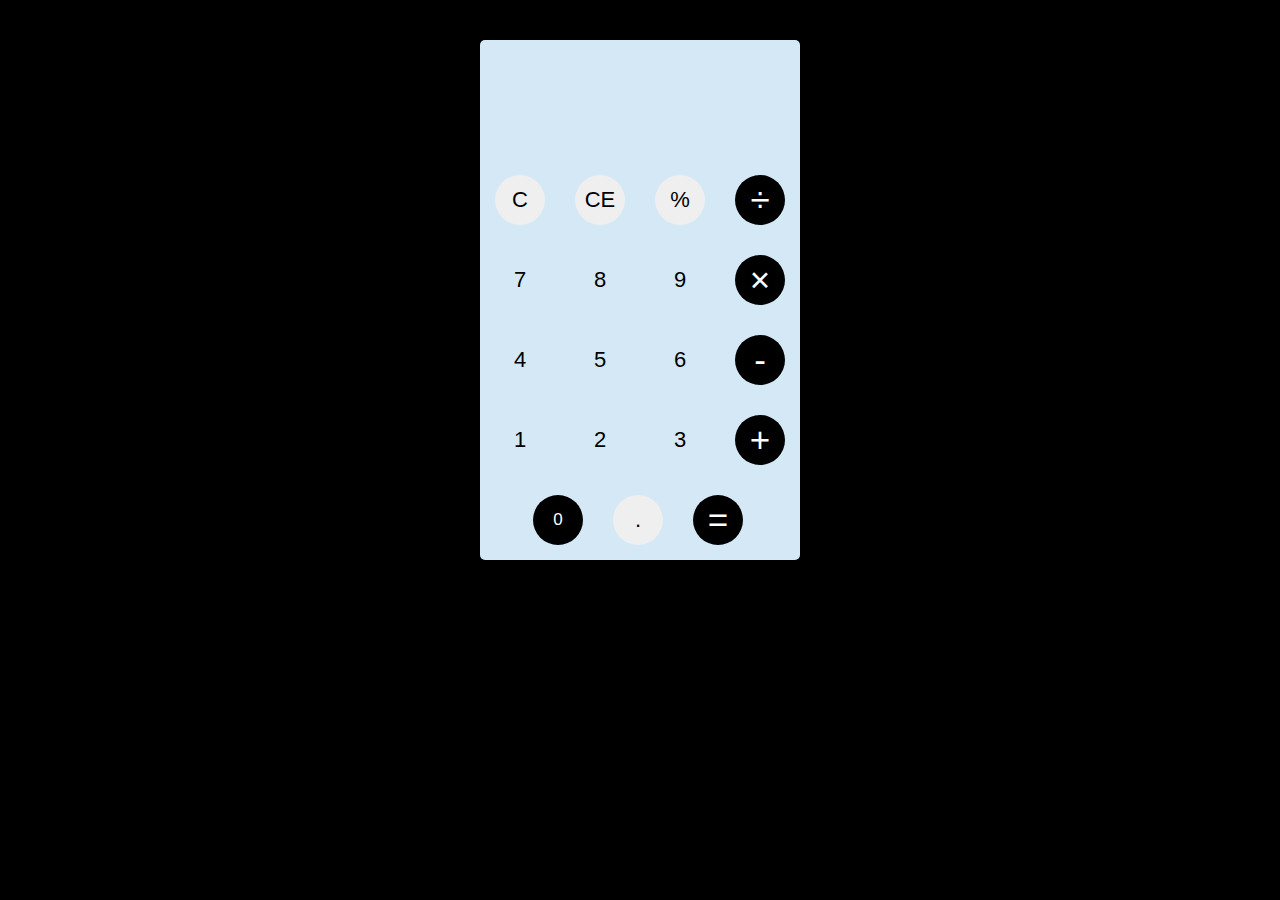
<file: Calculator/index.html>
<!DOCTYPE html>
<html lang="en">
<head>
    <meta charset="UTF-8">
    <meta http-equiv="X-UA-Compatible" content="IE=edge">
    <meta name="viewport" content="width=device-width, initial-scale=1.0">
    <title>Calculator </title>
    <link rel="stylesheet" href="style.css">
</head>
<body>
    <div id="container">
     <div id="calculator">
        <div id="result">
            <div class="history" id="history" > 
                <p id="history-value"></p></div>
            <div id="output">
                <p id="output-value"></p></div>
        </div>
        <div id="keyboard">
            <button class="operator"
             id="clear">C</button>
             <button class="operator" 
             id="backspace">CE</button>
        <button class="operator"id="%">%</button>
        <button class="operator"id="/">&#247;
        </button>
        <button class="number"id="7">7</button>
        <button class="number"id="8">8</button>
        <button class="number"id="9">9</button>
        <button class="operator"id="*">&times;
        </button>
        <button class="number"id="4">4</button>
        <button class="number"id="5">5</button>
        <button class="number"id="6">6</button>
        <button class="operator"id="-">-</button>
        <button class="number"id="1">1</button>
        <button class="number"id="2">2</button>
        <button class="number"id="3">3</button>
        <button class="operator"id="+">+</button>
        <!-- <button class="operator"id="back">Back</button> -->
        <button class="number"id="0">0</button>
        <button class="operator"id=".">.</button>
        <button class="operator"id="=">=</button>

        
        

        </div>
     </div>   
    </div>
</body>
<script src="script.js"></script>
</html>
</file>
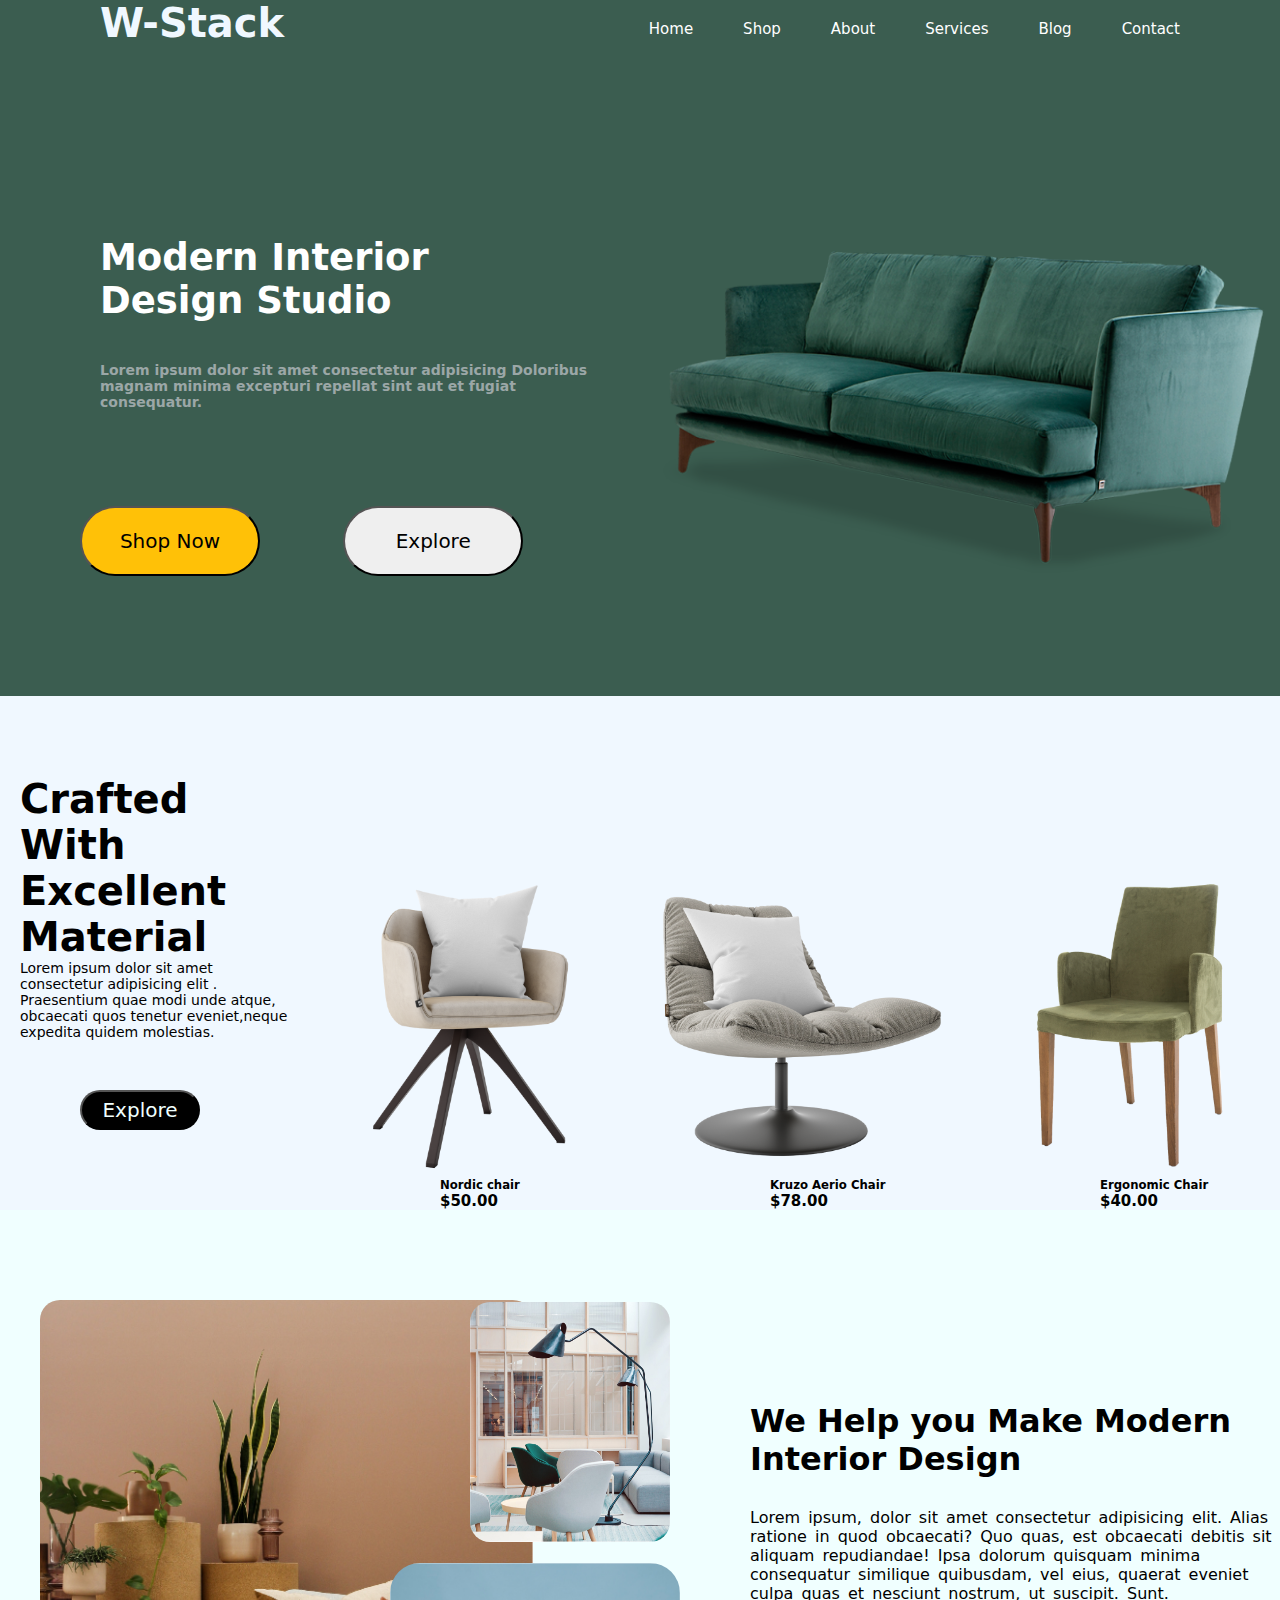
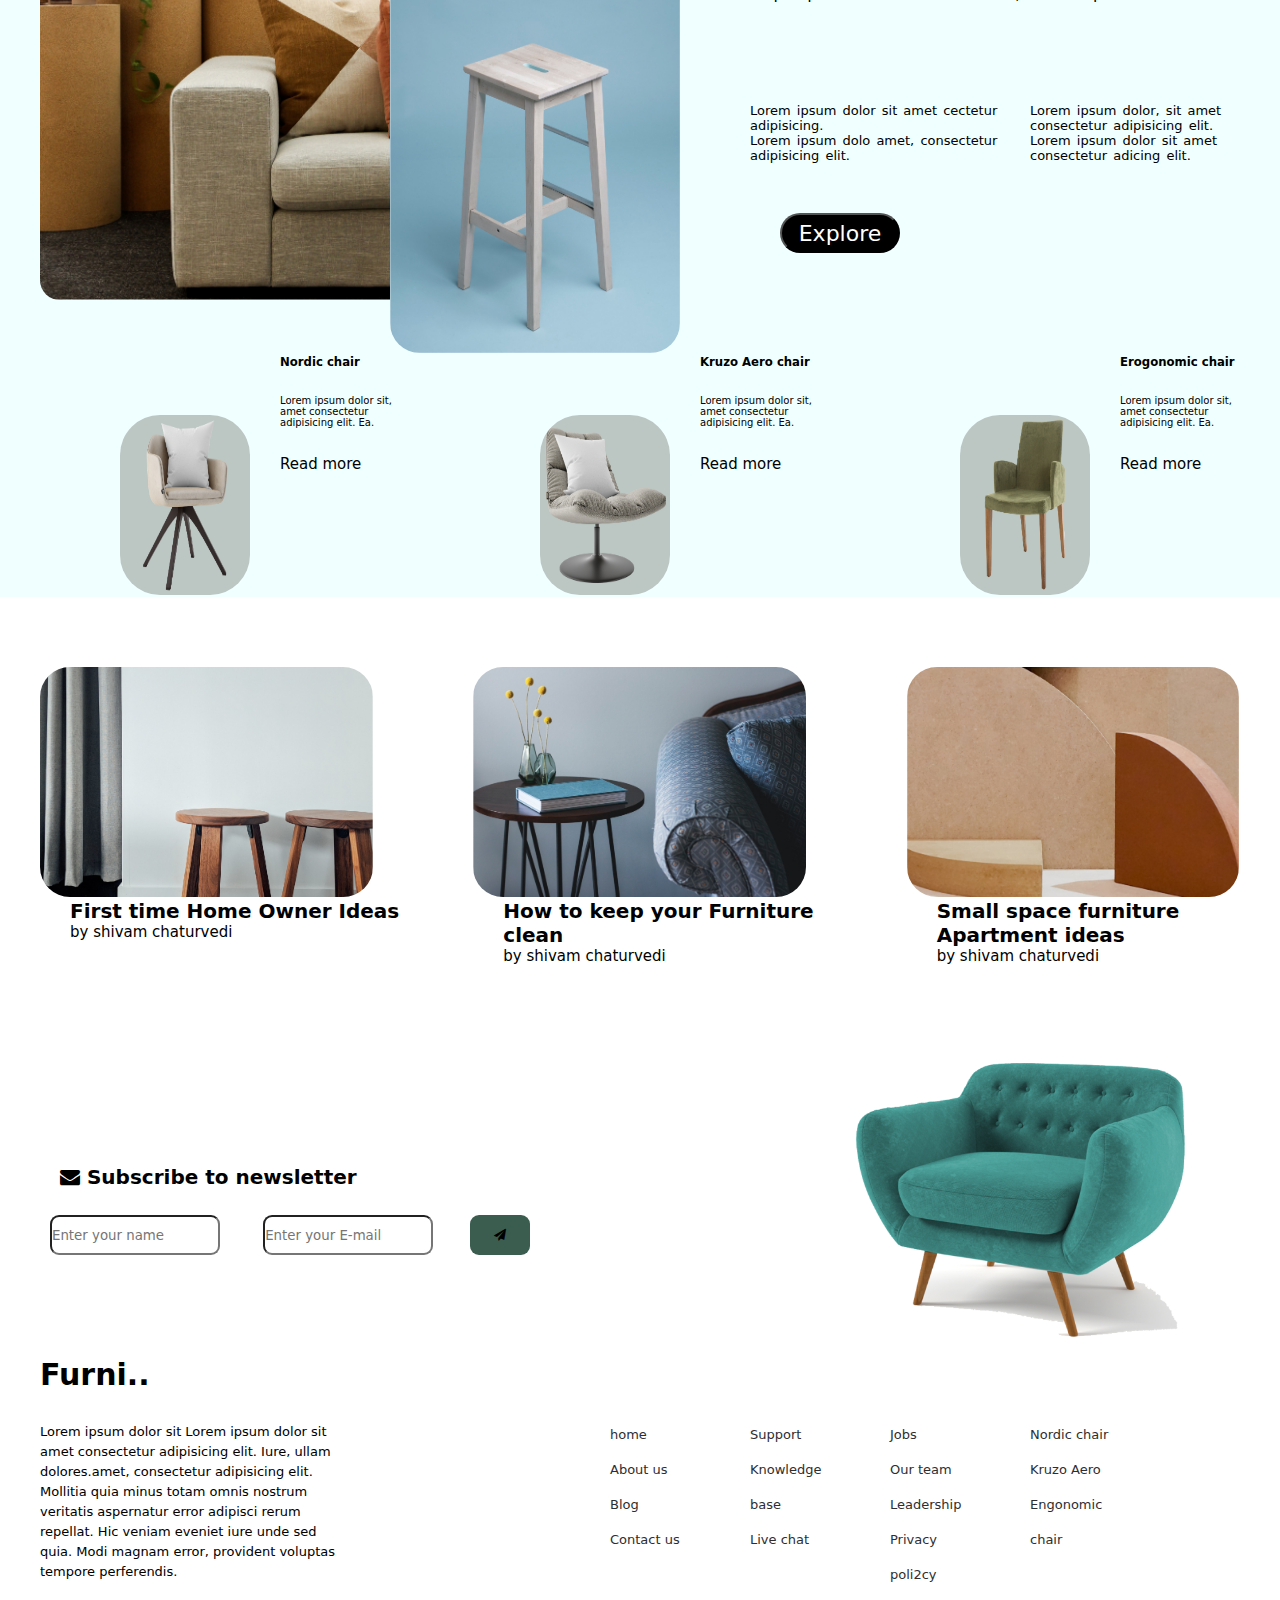
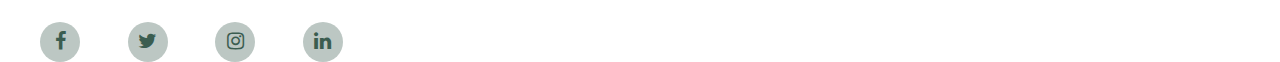
<file: Furnipage/index.html>
<!DOCTYPE html>
<html lang="en">

<head>
  <meta charset="UTF-8" />
  <meta name="viewport" content="width=device-width, initial-scale=1.0" />
  <title>furni website</title>
  <!-- <link rel="stylesheet" href="mainstyle.css" /> -->
  <link rel="stylesheet" href="https://maxcdn.bootstrapcdn.com/font-awesome/4.4.0/css/font-awesome.min.css">
  <link rel="stylesheet" href="mainstyle.css">
</head>

<body>
  <!-- ================navbarsection start here ==== -->

  <section class="section-1">
    
    <nav>
      <div class="navbar">
        <div class="grid grid-2"> 

         <h2>W-Stack</h2>

          <div class="grid grid-6">
            <ul>
             <li><a href="#">Home</a></li>
              <li><a href="%">Shop</a></li>
              <li><a href="#">About </a></li>
              <li><a href="#">Services</a></li>
              <li><a href="#">Blog</a></li>
              <li><a href="#">Contact</a></li>
               <li><i class=" send fa fa-logi"></i><li>
            </ul>
          </div>
        </div>
      </div>
    </nav>

    <!-- =========== main page -=========== -->
    <div class="main">
      <h1>
        Modern Interior <br />
        Design Studio
        <p>
          Lorem ipsum dolor sit amet consectetur adipisicing Doloribus magnam
          minima excepturi repellat sint aut et fugiat consequatur.
        </p>
      </h1>

      <img src="images/couch.png" alt="main-img" />
    </div>

    <div class="button">
      <button class="btn1">Shop Now</button>
      <button class="btn2">Explore</button>
    </div>
  </section>

  <!-- ================section -2============= -->

  <section class="section-2">
    <div class="part1">
      <h2>
        Crafted With <br />
        Excellent Material
      </h2>
      <p>
        Lorem ipsum dolor sit amet consectetur adipisicing elit . Praesentium
        quae modi unde atque, obcaecati quos tenetur eveniet,neque expedita
        quidem molestias.
      </p>

      <button>Explore</button>
    </div>

    <div class="pro part2">
      <img src="images/product-1.png" alt=" product-1" />
      <h3>Nordic chair</h3>
      <h2>$50.00</h2>
    </div>
    <div class="pro part3">
      <img src="images/product-2.png" alt=" product-2" />
      <h3>Kruzo Aerio Chair</h3>
      <h2>$78.00</h2>
    </div>
    <div class="pro part4">
      <img src="images/product-3.png" alt=" product-3" />
      <h3>Ergonomic Chair</h3>
      <h2>$40.00</h2>
    </div>
  </section>

  <!-- ===========section-3============ -->
  <section class="section-3">
    <div class="sec-part1">
      <img src="images/img-grid-1.jpg" class="img-1" alt="" />
      <img src="images/img-grid-2.jpg" class="img-2" alt="" />
      <img src="images/img-grid-3.jpg" class="img-3" alt="" />
    </div>

    <div class="sec-part2">
      <h2>We Help you Make Modern Interior Design</h2>
      <p>
        Lorem ipsum, dolor sit amet consectetur adipisicing elit. Alias
        ratione in quod obcaecati? Quo quas, est obcaecati debitis sit aliquam
        repudiandae! Ipsa dolorum quisquam minima consequatur similique
        quibusdam, vel eius, quaerat eveniet culpa quas et nesciunt nostrum,
        ut suscipit. Sunt.
      </p>

      <div class="grid-2">
        <ul>
          <li>Lorem ipsum dolor sit amet cectetur adipisicing.</li>
          <li>Lorem ipsum dolo amet, consectetur adipisicing elit.</li>
        </ul>

        <ul>
          <li>Lorem ipsum dolor, sit amet consectetur adipisicing elit.</li>
          <li>Lorem ipsum dolor sit amet consectetur adicing elit.</li>
        </ul>
      </div>

      <button>Explore</button>
    </div>
  </section>

  <!-- =============section-3 start = -->
  <section class="section-3">
    <div class="grid grid-3">
      <div class=" grid-2">
        <div class="grid-1">
          <img src="images/product-1.png" alt=" new">
        </div>
        <div class="grd-2">
          <h3>Nordic chair</h3>
          <p>Lorem ipsum dolor sit, amet consectetur adipisicing elit. Ea.</p>
          <a href="$">Read more</a>
        </div>
      </div>
      <div class=" grid-2">
        <div class="grd-1">
          <img src="images/product-2.png" alt=" new">
        </div>
        <div class="grd-2">
          <h3>Kruzo Aero chair</h3>
          <p>Lorem ipsum dolor sit, amet consectetur adipisicing elit. Ea.</p>
          <a href="$">Read more</a>
        </div>
      </div>
      <div class=" grid-2">
        <div class="grd-1">
          <img src="images/product-3.png" alt=" new">
        </div>
        <div class="grd-2">
          <h3>Erogonomic chair</h3>
          <p>Lorem ipsum dolor sit, amet consectetur adipisicing elit. Ea.</p>
          <a href="$">Read more</a>
        </div>
      </div>
    </div>
  </section>

  <!--  ============= Recent blog ============= -->
  <section class="section-4">

    <div class=" grid grid-3">
      <div class="prt1">
        <img src="images/post-1.jpg" alt="">
        <h3>First time Home Owner Ideas</h3>
        <P> by shivam chaturvedi</P>
      </div>
      <div class="prt1">
        <img src="images/post-2.jpg" alt="">
        <h3> How to keep your Furniture clean</h3>
        <P>by shivam  chaturvedi </P>
      </div>
      <div class="prt1">
        <img src="images/post-3.jpg" alt="">
        <h3>Small space furniture Apartment ideas </h3>
        <P>by shivam chaturvedi </P>
      </div>
    </div>



  </section>

  <!-- ==========foooter section-==================== -->

  <footer>
    <form action="footer-form">

      <div class=" footer-1 grid-2">
        <div class=" footer-1 grid-3">

          <h3><i class="fa fa-envelope"></i> Subscribe to newsletter </h3>
          <input type="name " name=" Enter your name " placeholder="Enter your name">
          <input type="E-mail" name="Enter your e-mail" placeholder="Enter your E-mail ">
          <i class=" send fa fa-send"></i>

        </div>
        <div class="img"><img src="images/sofa.png" alt="sofa"></div>
      </div>
    </form>
  </footer>

  <!-- =========== last footer ==========  -->
  <footer>
    <div class="grid-2">
      <div class="sp2">
        <h3>Furni..</h3>
        <p>Lorem ipsum dolor sit Lorem ipsum dolor sit amet consectetur adipisicing elit. Iure, ullam dolores.amet,
          consectetur adipisicing elit. Mollitia quia minus totam omnis nostrum veritatis aspernatur error adipisci
          rerum repellat. Hic veniam eveniet iure unde sed quia. Modi magnam error, provident voluptas tempore
          perferendis.</p>
        <div class=" icon-list">

          <li>
            <a href=""> <i class=" send fa fa-facebook"></i></a>
            <a href=""> <i class=" send fa fa-twitter"></i></a>
            <a href=""> <i class=" send fa fa-instagram"></i></a>
            <a href=""> <i class=" send fa fa-linkedin"></i></a>
          </li>
        </div>
      </div>
      <div class="grid-4">

        <div class="f2">
          <ul>
            <li><a href="#">home</a></li>
            <li><a href="#">About us</a></li>
            <li><a href="#">Blog </a></li>
            <li><a href="#">Contact us</a></li>
          </ul>
        </div>

        <div class="f3">
          <ul>
            <li><a href="#">Support</a></li>
            <li><a href="#"> Knowledge base </a></li>
            <li><a href="#">Live chat </a></li>

          </ul>
        </div>

        <div class="f4">
          <ul>
            <li><a href="#">Jobs</a></li>
            <li><a href="#">Our team</a></li>
            <li><a href="#">Leadership</a></li>
            <li><a href="#">Privacy poli2cy</a></li>
          </ul>
        </div>
        <div class="f4">
          <ul>
            <li><a href="#">Nordic chair</a></li>
            <li><a href="#">Kruzo Aero</a></li>
            <li><a href="#"> Engonomic chair </a></li>

          </ul>
        </div>
      </div>

    </div>
    </div>
  </footer>

</body>

</html>
</file>
<file: Calculator/style.css>
body{
  font-family: sans-serif;
  background-color: rgb(0, 0, 0);
}
#container{
  width: 1000px;
  height: 550px;
  margin: 20px auto;
}
#calculator{
  width: 320px;
  height: 520px;
  background-color: #d4e8f5;
  margin: 0 auto;
  top: 20px;
  position: relative;
  border-radius: 5px;
  box-shadow: 0 4px 8px 0 rgba(0,0,0,0.2), 0 6px 20px 0 rgba(0,0,0,0.19);

}
#result{
height: 120px;
}

#keyboard{
  height: 400px;
}
#history{
  text-align: right;
  height: 30px;
  margin: 0 20px;
  font-size: 15px;
  color: #919191;

}
#output{
text-align: right;
height: 60px;
margin: 10px 20px;
font-size: 30px;

}
#keyboard{
  height: 400px;
}

.operator, .number, .empty{
  width: 50px;
  height: 50px;
  margin: 15px;
  float: left;
  border-radius: 50%;
  border-width: 0;
  font-weight:100;
  font-size: 22px;
} 
.number, .empty{
  background-color: #d4e8f5
}
.number, .operator{
  cursor: pointer;
}

.operator:active, .number:active{
  font-size: 13px;
}
.operator:focus, .number:focus, .empty:focus{
  outline: 0;
}
button:nth-child(4){
  font-size: 35px;
  background-color: black;
  color: white;
}
button:nth-child(8){
  font-size: 35px;
  background-color: black;
  color: white;
}
button:nth-child(12){
  font-size: 35px;
  background-color: black;
  color: white;
}
button:nth-child(16){
  font-size: 35px;
  background-color: black;
  color: white;
}
button:nth-child(20){
  font-size: 35px;
background-color: black;
color: white;
}
button:nth-child(19){
  font-size: 35px;
  background-color: black;
color: white;
}

button:nth-child(17){
  font-size: 17px;
  background-color: black;
  color: white;
  margin-left: 53px;
}
</file>
<file: Furnipage/mainstyle.css>
* {
  padding: 0;
  margin: 0;
  box-sizing: border-box;
  text-decoration: none;
  font-family: system-ui, -apple-system, BlinkMacSystemFont, "Segoe UI", Roboto,
    Oxygen, Ubuntu, Cantarell, "Open Sans", "Helvetica Neue", sans-serif;
  list-style: none;
}

html {
  font-size: 62.5%;
}

.section-1 {
  background-color: #3b5d50;
}

.grid-2 {
  display: grid;
  grid-template-columns: repeat(2, 1fr);

  & h2 {
    font-size: 4rem;
    color: aliceblue;
    position: relative;
    left: 10rem;
  }
}

.grid-6 ul {
  display: flex;
  gap: 5rem;
  font-size: 1.3rem;
  margin-left: 3rem;

  & a {
    text-decoration: none;
    font-size: 2rem;
  }
}

.grid-6 ul li a {
  color: white;
}

/*  =============main section start here =====*/

.main {
  display: grid;
  grid-template-columns: repeat(2, 1fr);
  gap: 5rem;

  & img {
    height: 46rem;
    margin-top: 12rem;
  }
}

.main h1 {
  color: white;
  font-size: 3.7rem;
  padding: 0;
  margin-top: 19rem;
  margin-left: 10rem;
}

.main p {
  color: rgb(155, 167, 167);
  font-size: 14px;
  margin-top: 4rem;
}

.button button {
  height: 7rem;
  width: 18rem;
  margin-left: 8rem;
  position: relative;
  bottom: 12rem;
  font-size: 2rem;
  border-radius: 6rem;
  -webkit-border-radius: 6rem;
  -moz-border-radius: 6rem;
  -ms-border-radius: 6rem;
  -o-border-radius: 6rem;
}

.button .btn1 {
  background-color: #ffc107;
}

/* ============== main section end here========== */

/* ===========section-2 = start ============ */

.section-2 {
  background-color: aliceblue;
  display: grid;
  grid-template-columns: repeat(4, 1fr);
  align-items: center;
  gap: 3rem;
}

.section-2 .part1 {
  margin-left: 2rem;
  display: grid;
  place-items: center;

  & h2 {
    font-size: 4rem;
  }

  & p {
    font-size: 1.4rem;
  }

  & button {
    height: 4rem;
    width: 12rem;
    border-radius: 12rem;
    -webkit-border-radius: 12rem;
    -moz-border-radius: 12rem;
    -ms-border-radius: 12rem;
    -o-border-radius: 12rem;
    margin-right: 3rem;
    background-color: rgb(0, 0, 0);
    color: azure;
    font-size: 2rem;
    margin-top: 5rem;
  }
}

section .pro img {
  height: 30rem;
  margin-top: 18rem;
  transition: 0.5s;
  -webkit-transition: 0.5s;
  -moz-transition: 0.5s;
  -ms-transition: 0.5s;
  -o-transition: 0.5s;
}

section .pro {
  & h3,
  h2 {
    margin-left: 12rem;
  }
}

section .pro img:hover {
  transform: translatey(-56px);
  -webkit-transform: translatey(-56px);
  -moz-transform: translatey(-56px);
  -ms-transform: translatey(-56px);
  -o-transform: translatey(-56px);
}

/* ========== END SECTION-2======= */

.grid-2 {
  grid-template-columns: repeat(2, 1fr);
}

.grid-2.logo img{
  height: 4rem;
}
/* ======= =====START SECTION-3============ */

.section-3 {
  background-color: azure;
  display: grid;
  grid-template-columns: repeat(2, 1fr);
  place-items: center;
  gap: 5rem;
}

.section-3 .sec-part1 {
  & .img-1 {
    height: 60rem;
    width: auto;
    border-radius: 2rem;
    -webkit-border-radius: 2rem;
    -moz-border-radius: 2rem;
    -ms-border-radius: 2rem;
    -o-border-radius: 2rem;
    margin-top: 9rem;
    margin-left: 4rem;
  }

  & .img-2 {
    height: 24rem;
    width: 20rem;
    margin-left: 47rem;
    margin-top: -60rem;
    vertical-align: top;
    border-radius: 2rem;
    -webkit-border-radius: 2rem;
    -moz-border-radius: 2rem;
    -ms-border-radius: 2rem;
    -o-border-radius: 2rem;
  }

  & .img-3 {
    height: 39rem;
    width: 29rem;

    margin-left: 39rem;
    border-radius: 3rem;
    margin-top: -35rem;
  }
}

.sec-part2 {
  margin-top: 9rem;
  margin-left: 2rem;

  & h2 {
    font-size: 3.2rem;
  }

  & p {
    word-spacing: 3px;
    font-size: 1.6rem;
    margin-top: 3rem;
  }

  & ul {
    font-size: 1.3rem;
    gap: 1rem;
    margin-top: 4rem;
    word-spacing: 2px;
    margin-top: 10rem;
  }

  & button {
    height: 4rem;
    width: 12rem;
    border-radius: 2rem;
    background-color: black;
    color: white;
    font-size: 22px;
    margin-top: 5rem;
    margin-left: 3rem;
  }
}

/* ==============section -3 start herev========= */
section .grid-3 {
  display: grid;
  grid-template-columns: repeat(3, 1fr);
  gap: 14rem;
  margin-left: 12rem;
}

section .grid-2 {
  gap: 3rem;

  & img {
    height: 18rem;
    width: 13rem;
    background-color: #bcc7c3;
    border-radius: 4rem;
    -webkit-border-radius: 4rem;
    -moz-border-radius: 4rem;
    -ms-border-radius: 4rem;
    -o-border-radius: 4rem;
    margin-top: 6rem;
  }

  & h3,
  p {
    width: 12rem;
    height: 4rem;
  }

  & a {
    color: black;
    font-size: 1.5rem;
    position: relative;
    top: 2rem;
  }
}

/*  ======== blog section --======= */

.grid-3 .prt1 {
  & img {
    height: 23rem;
    width: auto;
    border-radius: 3rem;
    -webkit-border-radius: 3rem;
    -moz-border-radius: 3rem;
    -ms-border-radius: 3rem;
    -o-border-radius: 3rem;
    margin-left: -8rem;
    margin-top: 7rem;
  }

  & h3 {
    font-size: 2rem;
    margin-left: -5rem;
  }

  & p {
    font-size: 1.5rem;
    margin-left: -5rem;
  }
}

/*  ==============footer section start here======== */

footer .grid-2 {
  & img {
    height: 31rem;
    margin-left: 20rem;
    margin-top: 8rem;
  }
}

footer .grid-3 {
  margin-left: 3rem;
  margin-top: 20rem;

  & h3 {
    height: 3rem;
    font-size: 2rem;
    margin-left: 3rem;
  }

  & input {
    height: 4rem;
    width: 17rem;
    border-radius: 9px;
    -webkit-border-radius: 9px;
    -moz-border-radius: 9px;
    -ms-border-radius: 9px;
    -o-border-radius: 9px;
    align-items: center;
    margin: 2rem;
    justify-content: center;
  }

  & .send {
    height: 4rem;
    width: 6rem;
    background-color: #3b5d50;
    border-radius: 9px;
    -webkit-border-radius: 9px;
    -moz-border-radius: 9px;
    -ms-border-radius: 9px;
    -o-border-radius: 9px;
    /* display: flex;
     justify-content: center;
     /* align-items: center; */
    font-size: 12px;
    display: grid;
    place-items: center;
    margin-left: 44rem;
    margin-top: -6rem;
  }
}

/*  ============ footer first section end here ====== */

/*============== footer last section  start here ====== */

footer .grid-2 {
  grid-template-columns: repeat(2, 1fr);
}

.grid-2 .sp2 {
  margin-left: 4rem;

  & h3 {
    font-size: 3rem;
  }

  & p {
    width: 30rem;
    line-height: 2rem;
    font-size: 1.3rem;
    margin-top: 3rem;
  }
}

footer .grid-4 {
  margin-top: 6rem;
  display: grid;
  grid-template-columns: repeat(5, 1fr);
  gap: 6rem;
  position: relative;
  right: 3rem;

  & ul li a {
    color: rgb(46, 46, 49);
    border-spacing: 2rem;
    line-height: 3.5rem;
    font-size: 13px;
  }
}

.sp2 .icon-list li {
  display: grid;
  grid-template-columns: repeat(4, 1fr);
  margin-right: 28rem;
  margin-top: 4rem;
  gap: 3rem;

  & a {
    height: 4rem;
    width: 4rem;
    background-color: #bcc7c3;
    color: #3b5d50;
    border-radius: 50%;
    -webkit-border-radius: 50%;
    -moz-border-radius: 50%;
    -ms-border-radius: 50%;
    -o-border-radius: 50%;

    & i {
      font-size: 2rem;
      display: flex;
      justify-content: center;
      align-items: center;
      margin-top: 9px;
    }
  }
}

/* =================  RESPONSIVE SECTION START HERE========= */

@media (width<=1220px) {
  & section .grid-3 {
    gap: 0rem;
  }
}

@media (width<=1030px) {
  .main {
    gap: 0rem;

    & h1 {
      font-size: 1.7rem;
    }

    & p {
      font-size: 1rem;
    }
  }

  .section-2 .pro img {
    height: 24rem;
  }

  .section-4 .grid-3 img {
    height: 18rem;

    & h3 {
      font-size: 1rem;
    }
  }
}

/*  ========== responsive for i-phone-max ======== */

@media (width<=430px) {
  /*  navbar section  */
  .navbar .grid-2 {
    gap: 2px;

    & h2 {
      font-size: 2rem;
      margin-left: -6rem;
      
    }
  }

  .main {
    position: relative;
    left: -7rem;
    grid-template-columns: repeat(1, 1fr);
    margin-top: -3rem;

    & h1 {
      font-size: 2rem;
      top: 1.5rem;
    }

    & p {
      width: 19rem;
    }

    & img {
      height: 31rem;
      margin-left: 6rem;
      margin-top: -2rem;
    }
  }

  .section-1 .button button {
    height: 5rem;
    width: 11rem;
    border-radius: 36px;
    position: relative;
    bottom: 3rem;
    font-size: 2rem;
    right: 4rem;
    gap: 2rem;
  }

  /* =====section-2 start here ===== */

  .section-2 {
    display: grid;
    grid-template-columns: repeat(1, 1fr);
    place-items: center;
  }

  & .pro {
    & h3,
    h2 {
      position: relative;
      right: 5rem;
      top: 4rem;
    }
  }

  /* ============SECTION-3 START HERE = ==  ====  */

  .section-3 {
    grid-template-columns: repeat(1, 1fr);
     
    & .sec-part1 {
      & .img-1 {
        width: 26rem;
        height: 50rem;
      }

      & .img-2 {
        height: 15rem;
        width: 10rem;
        position: relative;
        top: 9rem;
        right: 19rem;
      }

      & .img-3 {
        height: 36rem;
        width: 17rem;
        position: relative;
        right: 17rem;
        bottom: 2rem;
      }
    }

    & .sec-part2 {
      width: 39rem;
      margin-left: -13rem;
    }

    & button {
      margin-left: 0rem;
    }
  }

  /*  =======section-3 end here ==== */

  /* ======== section-3  or  product section === */
  section .grid-3 {
    grid-template-columns: repeat(1, 1fr);

    & .grid-2 {
      & h3 {
        margin-top: 8rem;
      }
    }
  }

  /* == ===*product- section end here=======/
/* ================= blog section  */

.section-4 .grid-3{
  
    & h3{
        font-size: 1.5rem;

    }
    & p{
        font-size: 13px;
    }


}
/*  ======footer-section start here ===*/

footer .grid-2{
    grid-template-columns: repeat(1, 1fr);
    
    & .img img{
        position: relative;
        right: 19rem;
    }
    & .grid-4{
        grid-template-columns: repeat(2,1fr);
        gap: 0px;
        margin-left: 4rem;
    }
}

& .grid-3{
  display:grid; 
  grid-template-columns: repeat(1,1fr);
  & .send{
    position: relative;
    right: 23rem;
  }
/*  ============= last footer section -============= */

}

& .grid-6{
  margin-left: -4rem;
  margin-top: 2rem;
  & ul{
    gap: 2rem;
    margin-left: 1rem;
  }
}


}
</file>
